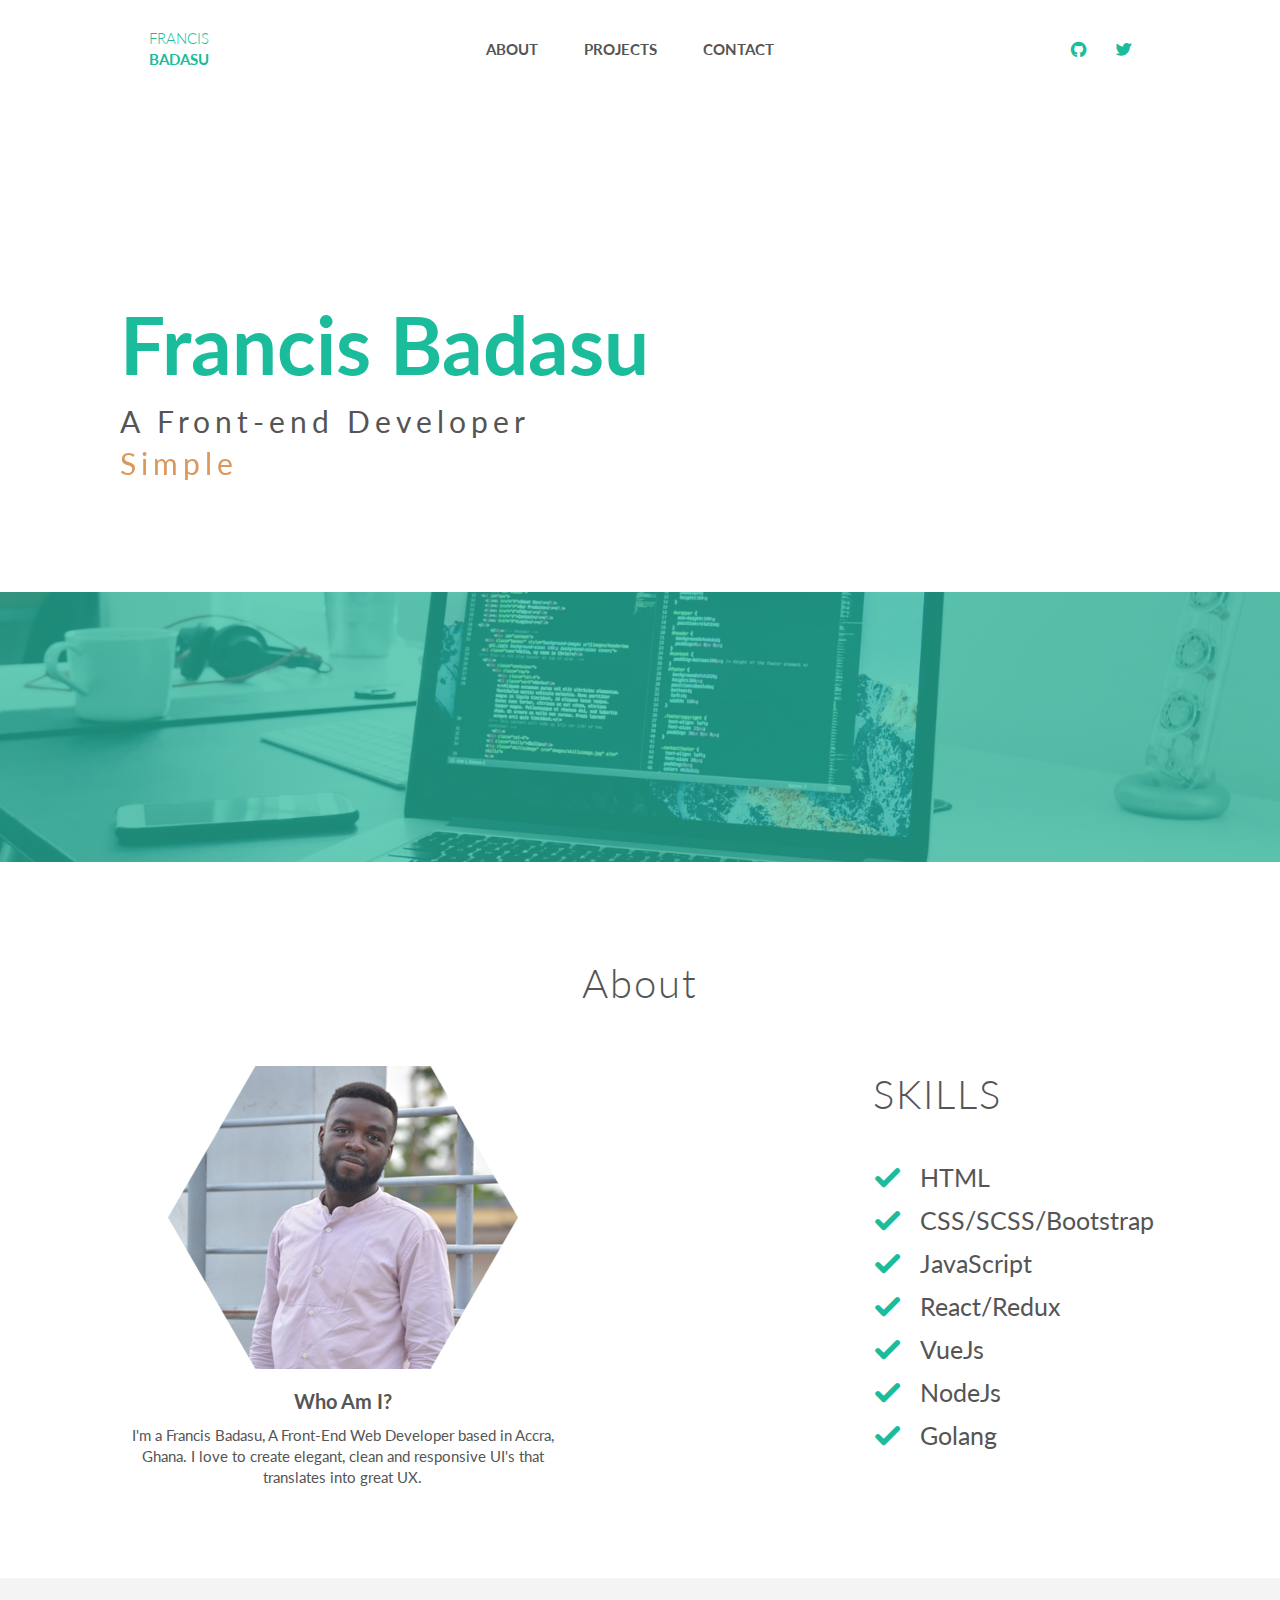
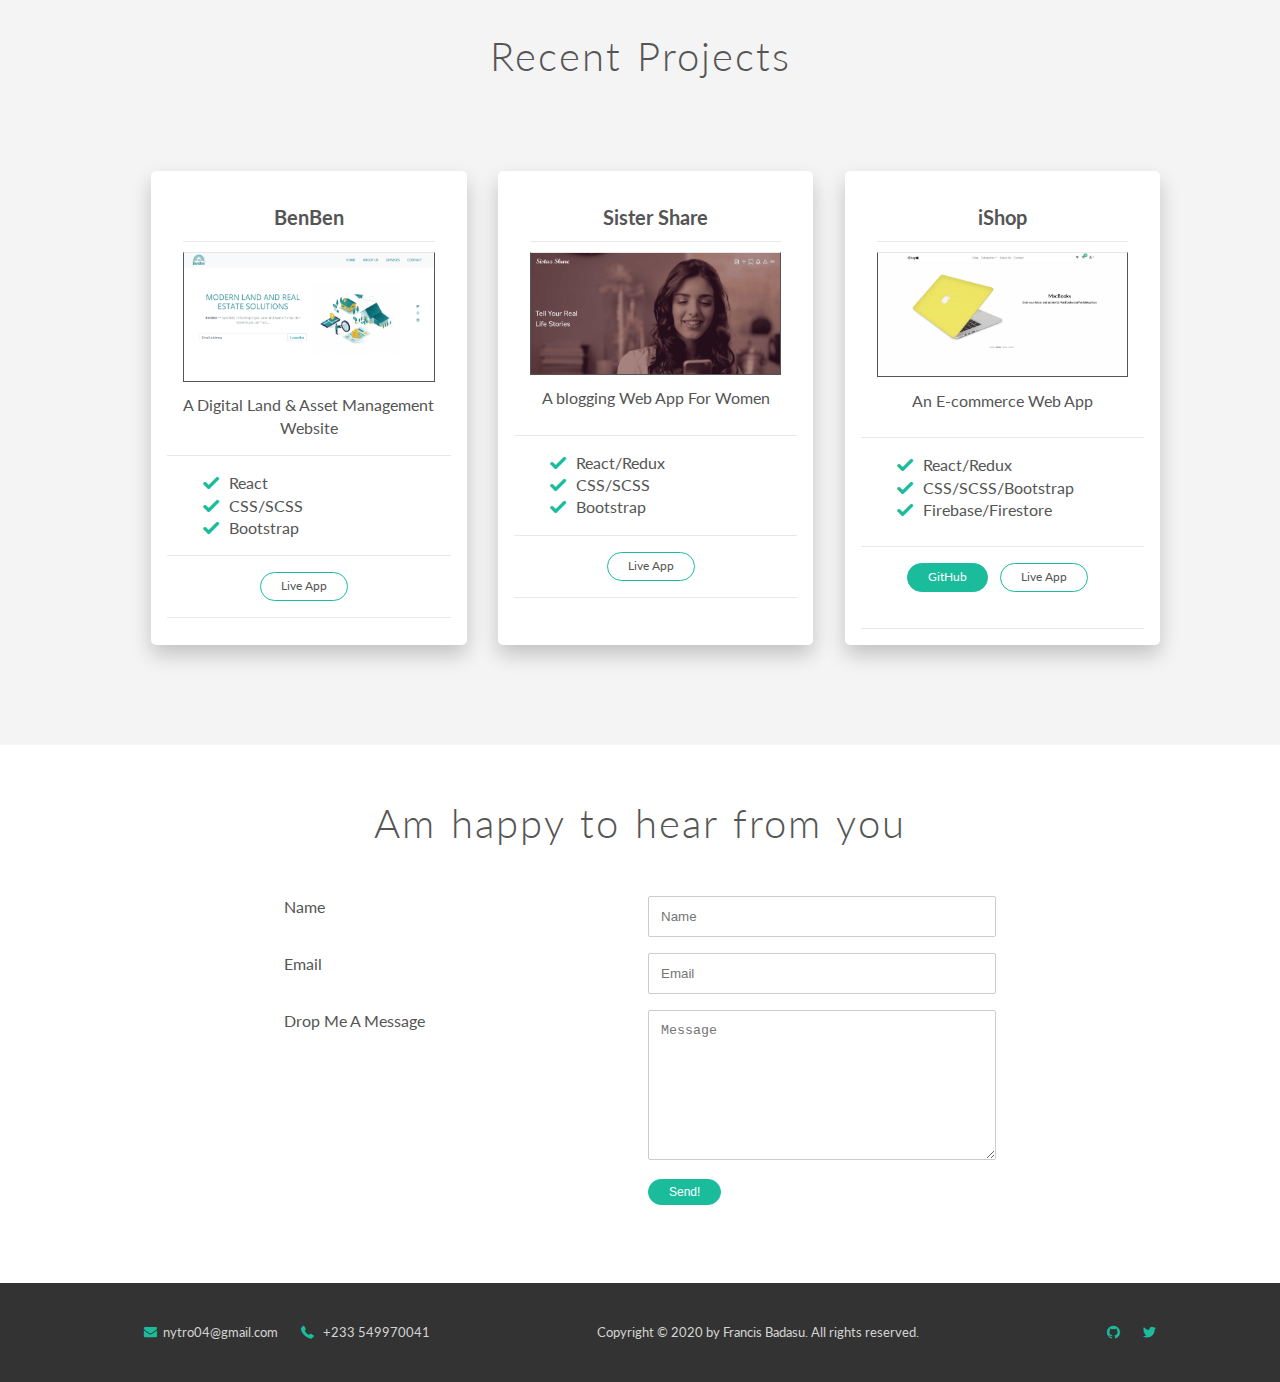
<file: index.html>
<!DOCTYPE html>
<html lang="en">
  <head>
    <meta charset="UTF-8" />
    <meta name="viewport" content="width=device-width, initial-scale=1.0" />
    <meta http-equiv="X-UA-Compatible" content="ie=edge" />
    <link rel="stylesheet" href="/vendors/font/flaticon.css" />
    <!-- <link rel="stylesheet" href="/resources/css/queries.css" />
      <link rel="stylesheet" href="/vendors/css/normalize.css" />
      <link rel="stylesheet" href="/vendors/css/038 Grid.css" />
    -->

    <link
      href="https://fonts.googleapis.com/css?family=Lato:100,300,300i,400,700"
      rel="stylesheet"
    />
    <link rel="stylesheet" href="/resources/css/style.css" />
    <!-- <link
      rel="stylesheet"
      media="screen and (min-width: 1024px)"
      href="/resources/css/widescreen.css"
    /> -->
    <link
      rel="stylesheet"
      media="screen and (max-width: 768px)"
      href="/resources/css/mobile.css"
    />
    <title>Francis Badasu | Front-End Developer</title>
  </head>
  <body>
    <header>
      <nav class="navbar" id="navbar">
        <!-- <span class="navbar-toggle" id="js-navbar-toggle">
          <i class="flaticon-menu-three-horizontal-lines-symbol"></i>
        </span> -->
        <a href="#" class="navbar__name">
          <div class="a__color">FRANCIS</div>
          <div class="a__color">BADASU</div>
        </a>
        <ul class="main-nav" id="js-menu">
          <li class="nav-links">
            <a href="#about" onclick="smoothScroll(event)">About</a>
          </li>
          <li class="nav-links">
            <a href="#project" onclick="smoothScroll(event)">Projects</a>
          </li>
          <li class="nav-links">
            <a href="#contact" onclick="smoothScroll(event)">Contact</a>
          </li>
        </ul>
        <div>
          <a
            href="https://github.com/nytro04"
            target="_blank"
            rel="noopener noreferrer"
            ><i class="flaticon-github-logo icon__github a__color"></i
          ></a>
          <a
            href="https://twitter.com/nytro04"
            target="_blank"
            rel="noopener noreferrer"
            ><i
              class="flaticon-twitter-logo-silhouette icon__twitter a__color"
            ></i
          ></a>
        </div>
      </nav>

      <div class="container">
        <h1>Francis Badasu</h1>
        <p>A Front-end Developer</p>
        <p class="bounce">
          <span class="word belize">Elegant</span>
          <span class="word pomegranate">Simple</span>
          <span class="word wisteria">Clean</span>
          <span class="word violent">Responsive</span>
          <!-- <span class="word violent">Accessibility</span> -->
          <!-- <span class="word violent">Optimization</span> -->
        </p>
      </div>

      <div class="header__background"></div>
    </header>

    <!-- About me  -->
    <section class="section-about" id="about">
      <div class="container">
        <h2 class="">About</h2>
        <div class="about-2">
          <div class="img-side">
            <img src="./img/web_me.png" alt="Francis Badasu" />
            <h3>Who Am I?</h3>
            <p>
              I'm a Francis Badasu, A Front-End Web Developer based in Accra,
              Ghana. I love to create elegant, clean and responsive UI's that
              translates into great UX.
            </p>
          </div>

          <div class="skills-section">
            <h2 class="">SKILLS</h2>
            <div class="skill__list">
              <ul>
                <li><i class="flaticon-checked-symbol icon-small"></i>HTML</li>
                <li>
                  <i class="flaticon-checked-symbol icon-small"></i
                  >CSS/SCSS/Bootstrap
                </li>
                <li>
                  <i class="flaticon-checked-symbol icon-small"></i>JavaScript
                </li>
                <li>
                  <i class="flaticon-checked-symbol icon-small"></i>React/Redux
                </li>
                <li><i class="flaticon-checked-symbol icon-small"></i>VueJs</li>
                <li>
                  <i class="flaticon-checked-symbol icon-small"></i>NodeJs
                </li>
                <li>
                  <i class="flaticon-checked-symbol icon-small"></i>Golang
                </li>
              </ul>
            </div>
          </div>
        </div>
      </div>
    </section>

    <section class="section-projects js-section-project" id="project">
      <h2>Recent Projects</h2>

      <div class="container">
        <div class="items">
          <div class="item">
            <div>
              <h3 class="hori-line">BenBen</h3>

              <img
                src="./img/Screenshot 2019-12-27 at 3.16.55 PM-min.png"
                alt="BenBen"
              />
              <p class="project-title">
                A Digital Land & Asset Management Website
              </p>
            </div>
            <div>
              <ul>
                <li><i class="flaticon-checked-symbol icon-small"></i>React</li>
                <li>
                  <i class="flaticon-checked-symbol icon-small"></i>CSS/SCSS
                </li>
                <li>
                  <i class="flaticon-checked-symbol icon-small"></i>Bootstrap
                </li>
              </ul>
            </div>
            <div>
              <!-- <a
                href="https://github.com/nytro04/karaAgro"
                class="btn btn-full"
                target="_blank"
                rel="noopener noreferrer"
                >GitHub</a
              > -->
              <a
                href="http://www.benben.com.gh/"
                class="btn btn-ghost"
                target="_blank"
                rel="noopener noreferrer"
                >Live App</a
              >
            </div>
          </div>

          <div class="item">
            <div>
              <h3 class="hori-line">Sister Share</h3>
              <img src="./img/sistershare.jpg" alt="sistershare" />
              <p>A blogging Web App For Women</p>
              <br />
            </div>
            <div>
              <ul>
                <li>
                  <i class="flaticon-checked-symbol icon-small"></i>React/Redux
                </li>
                <li>
                  <i class="flaticon-checked-symbol icon-small"></i>CSS/SCSS
                </li>
                <li>
                  <i class="flaticon-checked-symbol icon-small"></i>Bootstrap
                </li>
              </ul>
            </div>
            <div>
              <!-- <a
                href="https://github.com/kwamesarpong/sistazshare-web"
                class="btn btn-full"
                target="_blank"
                rel="noopener noreferrer"
                >GitHub</a
              > -->
              <a
                href="https://sistazshare-8fd5f.web.app"
                class="btn btn-ghost"
                target="_blank"
                rel="noopener noreferrer"
                >Live App</a
              >
            </div>
          </div>

          <div class="item">
            <div>
              <h3 class="hori-line">iShop</h3>
              <img src="./img/ishop.jpg" alt="ishop" />
              <p class="project-price-meal">An E-commerce Web App</p>
              <br />
            </div>
            <div>
              <ul>
                <li>
                  <i class="flaticon-checked-symbol icon-small"></i>React/Redux
                </li>
                <li>
                  <i class="flaticon-checked-symbol icon-small"></i
                  >CSS/SCSS/Bootstrap
                </li>
                <li>
                  <i class="flaticon-checked-symbol icon-small"></i
                  >Firebase/Firestore
                </li>
                <br />
              </ul>
            </div>
            <div>
              <a
                href="https://github.com/nytro04/ishop"
                class="btn btn-full"
                target="_blank"
                rel="noopener noreferrer"
                >GitHub</a
              >
              <a
                href="https://ishopdb-4edfa.firebaseapp.com/"
                class="btn btn-ghost"
                target="_blank"
                rel="noopener noreferrer"
                >Live App</a
              >
            </div>
          </div>
        </div>
      </div>
    </section>

    <!-- contact section -->
    <section class="section-contact" id="contact">
      <div class="container">
        <h2 class="">Am happy to hear from you</h2>
      </div>
      <div class="container">
        <form action="#" method="POST" class="contact-form" data-netlify="true">
          <div class="container-flex">
            <div>
              <label for="name">Name</label>
            </div>
            <div>
              <input
                type="text"
                name="name"
                id="name"
                placeholder="Name"
                required
              />
            </div>
          </div>
          <div class="container-flex">
            <div>
              <label for="email">Email</label>
            </div>
            <div>
              <input
                type="email"
                name="email"
                id="email"
                placeholder="Email"
                required
              />
            </div>
          </div>
          <div class="container-flex">
            <div>
              <label>Drop Me A Message</label>
            </div>
            <div>
              <textarea
                name="message"
                placeholder="Message"
                cols="30"
                rows="10"
              ></textarea>
            </div>
          </div>
          <div class="container-flex">
            <div>
              <!-- <label>&nbsp;</label> -->
            </div>
            <div>
              <input class="btn btn-full" type="submit" value="Send!" />
            </div>
          </div>
        </form>
      </div>
    </section>

    <!-- footer  -->

    <footer>
      <div class="footer__flex">
        <div>
          <a href="mailto:nytro04@gmail.com"
            ><i class="flaticon-envelope-1 a__color"></i>&nbsp;
            nytro04@gmail.com</a
          >
          <a href="#!"
            ><i class="flaticon-phone-receiver a__color"></i> &nbsp; +233
            549970041</a
          >
        </div>

        <div>Copyright &copy; 2020 by Francis Badasu. All rights reserved.</div>
        <span>
          <a
            href="https://github.com/nytro04"
            target="_blank"
            rel="noopener noreferrer"
            ><i class="flaticon-github-logo a__color icon__github"></i
          ></a>
          <a
            href="https://twitter.com/nytro04"
            target="_blank"
            rel="noopener noreferrer"
            ><i
              class="flaticon-twitter-logo-silhouette a__color icon__twitter"
            ></i
          ></a>
        </span>
      </div>
    </footer>

    <script src="https://ajax.googleapis.com/ajax/libs/jquery/3.3.1/jquery.min.js"></script>
    <!-- <script src="vendors/js/jquery.waypoints.min.js"></script> -->
    <script src="resources/js/script.js"></script>
  </body>
</html>
</file>
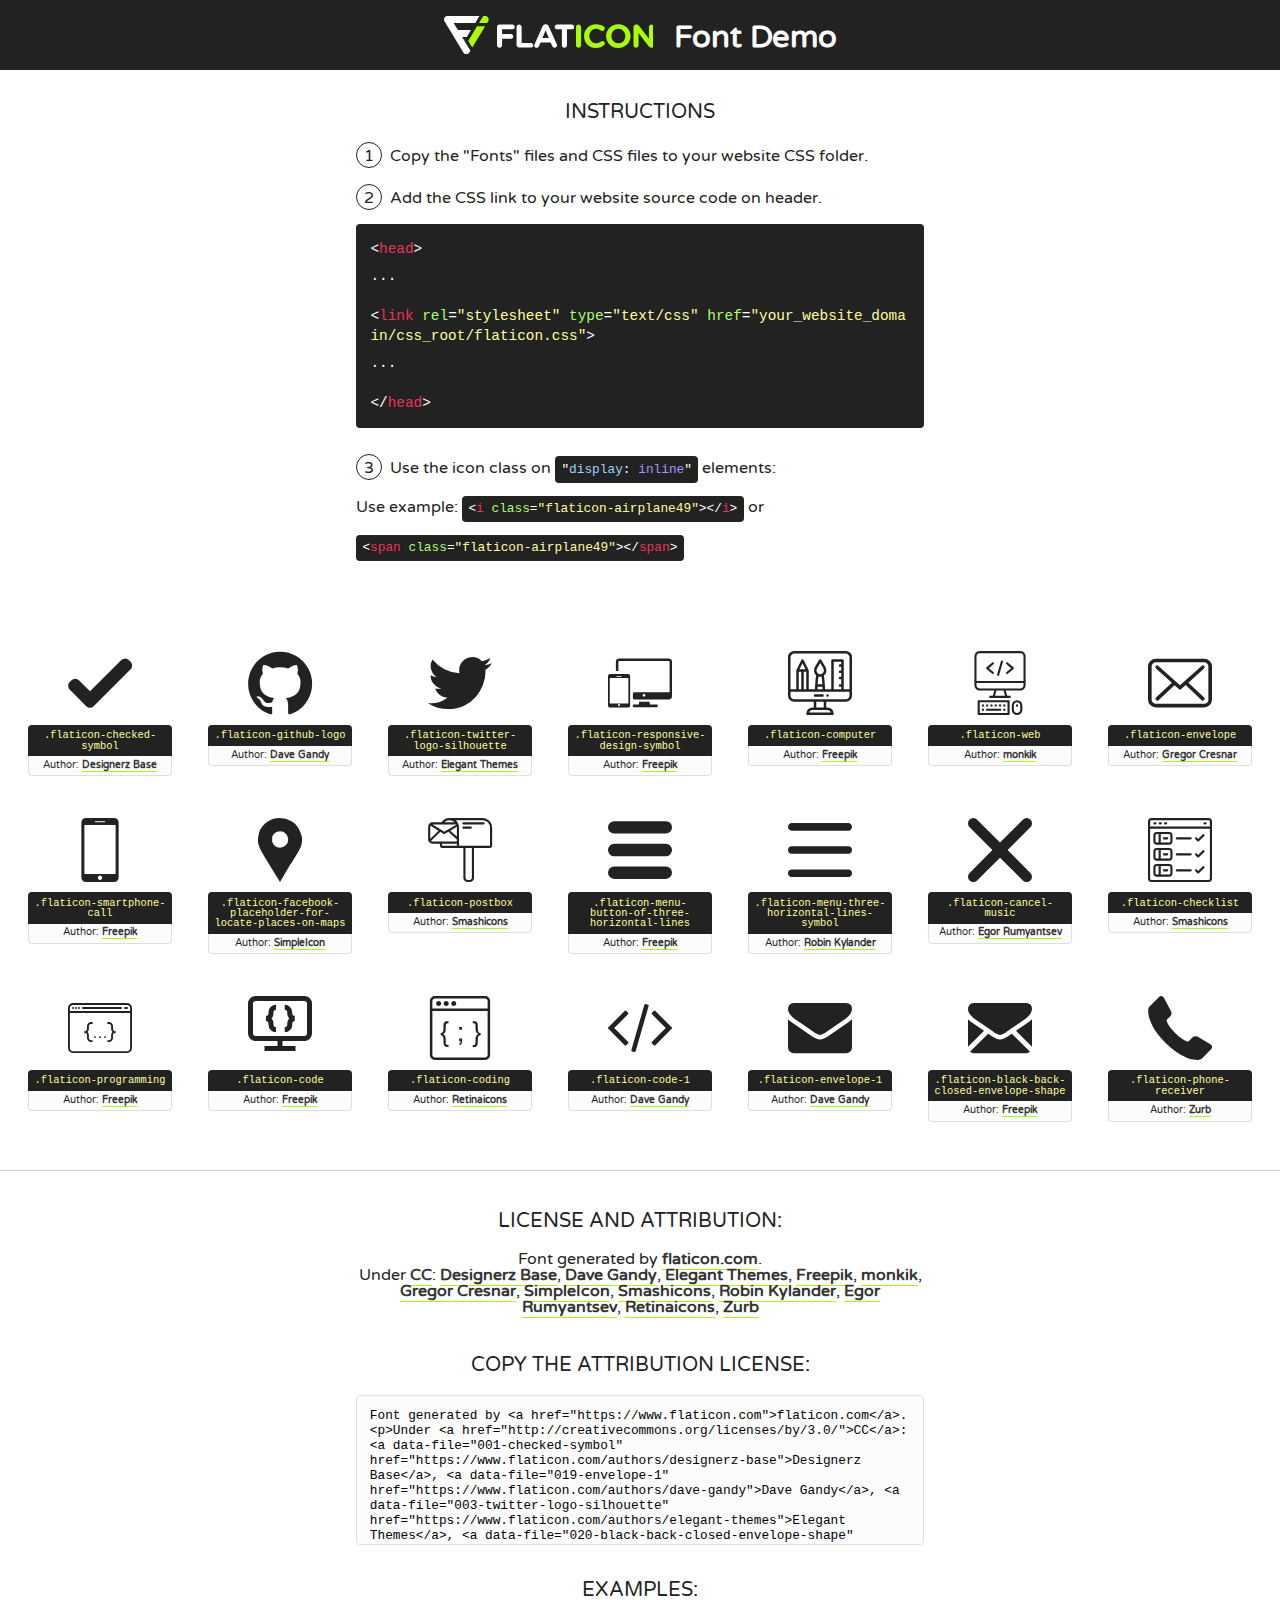
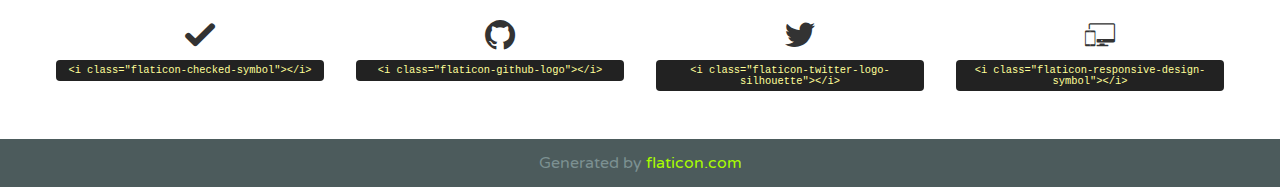
<file: vendors/font/flaticon.html>
<!DOCTYPE html>
<!--
  Flaticon icon font: Flaticon
  Creation date: 03/04/2019 13:27
-->
<html>
<!DOCTYPE html>
<html>

<head>
    <title>Flaticon WebFont</title>
    <link href="http://fonts.googleapis.com/css?family=Varela+Round" rel="stylesheet" type="text/css" />
    <link rel="stylesheet" type="text/css" href="flaticon.css">
    <meta charset="UTF-8">
    <style>
    html, body, div, span, applet, object, iframe,
    h1, h2, h3, h4, h5, h6, p, blockquote, pre,
    a, abbr, acronym, address, big, cite, code,
    del, dfn, em, img, ins, kbd, q, s, samp,
    small, strike, strong, sub, sup, tt, var,
    b, u, i, center,
    dl, dt, dd, ol, ul, li,
    fieldset, form, label, legend,
    table, caption, tbody, tfoot, thead, tr, th, td,
    article, aside, canvas, details, embed, 
    figure, figcaption, footer, header, hgroup, 
    menu, nav, output, ruby, section, summary,
    time, mark, audio, video {
        margin: 0;
        padding: 0;
        border: 0;
        font-size: 100%;
        font: inherit;
        vertical-align: baseline;
    }
    /* HTML5 display-role reset for older browsers */
    article, aside, details, figcaption, figure, 
    footer, header, hgroup, menu, nav, section {
        display: block;
    }
    body {
        line-height: 1;
    }
    ol, ul {
        list-style: none;
    }
    blockquote, q {
        quotes: none;
    }
    blockquote:before, blockquote:after,
    q:before, q:after {
        content: '';
        content: none;
    }
    table {
        border-collapse: collapse;
        border-spacing: 0;
    }
    body {
        font-family: 'Varela Round', Helvetica, Arial, sans-serif;
        font-size: 16px;
        color: #222;
    }
    a {
        color: #333;
        border-bottom: 1px solid #a9fd00;
        font-weight: bold;
        text-decoration: none;
    }
    * {
        -moz-box-sizing: border-box;
        -webkit-box-sizing: border-box;
        box-sizing: border-box;
        margin: 0;
        padding: 0;
    }
    [class^="flaticon-"]:before, [class*=" flaticon-"]:before, [class^="flaticon-"]:after, [class*=" flaticon-"]:after {
        font-family: Flaticon;
        font-size: 30px;
        font-style: normal;
        margin-left: 20px;
        color: #333;
    }
    .wrapper {
        max-width: 600px;
        margin: auto;
        padding: 0 1em;
    }
    .title {
        font-size: 1.25em;
        text-align: center;
        margin-bottom: 1em;
        text-transform: uppercase;
    }
    header {
        text-align: center;
        background-color: #222;
        color: #fff;
        padding: 1em;
    }
    header .logo {
        width: 210px;
        height: 38px;
        display: inline-block;
        vertical-align: middle;
        margin-right: 1em;
        border: none;
    }
    header strong {
        font-size: 1.95em;
        font-weight: bold;
        vertical-align: middle;
        margin-top: 5px;
        display: inline-block;
    }
    .demo {
        margin: 2em auto;
        line-height: 1.25em;
    }
    .demo ul li {
        margin-bottom: 1em;
    }
    .demo ul li .num {
        color: #222;
        border-radius: 20px;
        display: inline-block;
        width: 26px;
        padding: 3px;
        height: 26px;
        text-align: center;
        margin-right: 0.5em;
        border: 1px solid #222;
    }
    .demo ul li code {
        background-color: #222;
        border-radius: 4px;
        padding: 0.25em 0.5em;
        display: inline-block;
        color: #fff;
        font-family: Consolas,Monaco,Lucida Console,Liberation Mono,DejaVu Sans Mono,Bitstream Vera Sans Mono,Courier New, monospace;
        font-weight: lighter;
        margin-top: 1em;
        font-size: 0.8em;
        word-break: break-all;
    }
    .demo ul li code.big {
        padding: 1em;
        font-size: 0.9em;
    }
    .demo ul li code .red {
        color: #EF3159;
    }
    .demo ul li code .green {
        color: #ACFF65;
    }
    .demo ul li code .yellow {
        color: #FFFF99;
    }
    .demo ul li code .blue {
        color: #99D3FF;
    }
    .demo ul li code .purple {
        color: #A295FF;
    }
    .demo ul li code .dots {
        margin-top: 0.5em;
        display: block;
    }
    #glyphs {
        border-bottom: 1px solid #ccc;
        padding: 2em 0;
        text-align: center;
    }
    .glyph {
        display: inline-block;
        width: 9em;
        margin: 1em;
        text-align: center;
        vertical-align: top;
        background: #FFF;
    }
    .glyph .glyph-icon {
        padding: 10px;
        display: block;
        font-family:"Flaticon";
        font-size: 64px;
        line-height: 1;
    }
    .glyph .glyph-icon:before {
        font-size: 64px;
        color: #222;
        margin-left: 0;
    }
    .class-name {
        font-size: 0.65em;
        background-color: #222;
        color: #fff;
        border-radius: 4px 4px 0 0;
        padding: 0.5em;
        color: #FFFF99;
        font-family: Consolas,Monaco,Lucida Console,Liberation Mono,DejaVu Sans Mono,Bitstream Vera Sans Mono,Courier New, monospace;
    }
    .author-name {
        font-size: 0.6em;
        background-color: #fcfcfd;
        border: 1px solid #DEDEE4;
        border-top: 0;
        border-radius: 0 0 4px 4px;
        padding: 0.5em;
    }
    .class-name:last-child {
        font-size: 10px;
        color:#888;
    }
    .class-name:last-child a {
        font-size: 10px;
        color:#555;
    }
    .class-name:last-child a:hover {
        color:#a9fd00;
    }
    .glyph > input {
        display: block;
        width: 100px;
        margin: 5px auto;
        text-align: center;
        font-size: 12px;
        cursor: text;
    }
    .glyph > input.icon-input {
        font-family:"Flaticon";
        font-size: 16px;
        margin-bottom: 10px;
    }
    .attribution .title {
        margin-top: 2em;
    }
    .attribution textarea {
        background-color: #fcfcfd;
        padding: 1em;
        border: none;
        box-shadow: none;
        border: 1px solid #DEDEE4;
        border-radius: 4px;
        resize: none;
        width: 100%;
        height: 150px;
        font-size: 0.8em;
        font-family: Consolas,Monaco,Lucida Console,Liberation Mono,DejaVu Sans Mono,Bitstream Vera Sans Mono,Courier New, monospace;
        -webkit-appearance: none;
    }
    .iconsuse {
        margin: 2em auto;
        text-align: center;
        max-width: 1200px;
    }
    .iconsuse:after {
        content: '';
        display: table;
        clear: both;
    }
    .iconsuse .image {
        float: left;
        width: 25%;
        padding: 0 1em;
    }
    .iconsuse .image p {
        margin-bottom: 1em;
    }
    .iconsuse .image span {
        display: block;
        font-size: 0.65em;
        background-color: #222;
        color: #fff;
        border-radius: 4px;
        padding: 0.5em;
        color: #FFFF99;
        margin-top: 1em;
        font-family: Consolas,Monaco,Lucida Console,Liberation Mono,DejaVu Sans Mono,Bitstream Vera Sans Mono,Courier New, monospace;
    }
    #footer {
        text-align: center;
        background-color: #4C5B5C;
        color: #7c9192;
        padding: 1em;
    }
    #footer a {
        border: none;
        color: #a9fd00;
        font-weight: normal;
    }
    @media (max-width: 960px) {
        .iconsuse .image {
            width: 50%;
        }
    }
    @media (max-width: 560px) {
        .iconsuse .image {
            width: 100%;
        }
    }
    </style>
</head>

<body class="characters-off">

    <header>
        <a href="https://www.flaticon.com" target="_blank" class="logo">
            <svg version="1.1" xmlns="http://www.w3.org/2000/svg" xmlns:xlink="http://www.w3.org/1999/xlink" xmlns:a="http://ns.adobe.com/AdobeSVGViewerExtensions/3.0/" viewBox="0 0 560.875 102.036" enable-background="new 0 0 560.875 102.036" xml:space="preserve">
                <defs>
                </defs>
                <g>
                    <g class="letters">
                        <path fill="#ffffff" d="M141.596,29.675c0-3.777,2.985-6.767,6.764-6.767h34.438c3.426,0,6.15,2.728,6.15,6.15
                        c0,3.43-2.724,6.149-6.15,6.149h-27.674v13.091h23.719c3.429,0,6.151,2.724,6.151,6.15c0,3.43-2.723,6.149-6.151,6.149h-23.719
                        v17.574c0,3.773-2.986,6.761-6.764,6.761c-3.779,0-6.764-2.989-6.764-6.761V29.675z"></path>
                        <path fill="#ffffff" d="M193.844,29.149c0-3.781,2.985-6.767,6.764-6.767c3.776,0,6.763,2.985,6.763,6.767v42.957h25.039
                        c3.426,0,6.149,2.726,6.149,6.153c0,3.425-2.723,6.15-6.149,6.15h-31.802c-3.779,0-6.764-2.986-6.764-6.768V29.149z"></path>
                        <path fill="#ffffff" d="M241.891,75.71l21.438-48.407c1.492-3.341,4.215-5.357,7.906-5.357h0.792
                        c3.686,0,6.323,2.017,7.815,5.357l21.439,48.407c0.436,0.967,0.701,1.845,0.701,2.723c0,3.602-2.809,6.501-6.414,6.501
                        c-3.161,0-5.269-1.845-6.499-4.655l-4.132-9.661h-27.059l-4.301,10.102c-1.144,2.631-3.426,4.214-6.237,4.214
                        c-3.517,0-6.24-2.81-6.24-6.325C241.1,77.64,241.451,76.677,241.891,75.71z M279.932,58.666l-8.521-20.297l-8.526,20.297H279.932
                        z"></path>
                        <path fill="#ffffff" d="M314.864,35.387H301.86c-3.429,0-6.239-2.813-6.239-6.238c0-3.429,2.811-6.24,6.239-6.24h39.533
                        c3.426,0,6.237,2.811,6.237,6.24c0,3.425-2.811,6.238-6.237,6.238h-13.001v42.785c0,3.773-2.99,6.761-6.764,6.761
                        c-3.779,0-6.764-2.989-6.764-6.761V35.387z"></path>
                        <path fill="#A9FD00" d="M352.615,29.149c0-3.781,2.985-6.767,6.767-6.767c3.774,0,6.761,2.985,6.761,6.767v49.024
                        c0,3.773-2.987,6.761-6.761,6.761c-3.781,0-6.767-2.989-6.767-6.761V29.149z"></path>
                        <path fill="#A9FD00" d="M374.132,53.836v-0.179c0-17.481,13.178-31.801,32.065-31.801c9.22,0,15.459,2.458,20.557,6.238
                        c1.402,1.054,2.637,2.985,2.637,5.357c0,3.692-2.985,6.59-6.681,6.59c-1.845,0-3.071-0.702-4.044-1.319
                        c-3.776-2.813-7.729-4.393-12.562-4.393c-10.364,0-17.831,8.611-17.831,19.154v0.173c0,10.542,7.291,19.329,17.831,19.329
                        c5.715,0,9.492-1.756,13.359-4.834c1.049-0.874,2.458-1.491,4.039-1.491c3.429,0,6.325,2.813,6.325,6.236
                        c0,2.106-1.056,3.78-2.282,4.834c-5.539,4.834-12.036,7.733-21.878,7.733C387.572,85.464,374.132,71.493,374.132,53.836z"></path>
                        <path fill="#A9FD00" d="M433.009,53.836v-0.179c0-17.481,13.79-31.801,32.766-31.801c18.981,0,32.592,14.143,32.592,31.628v0.173
                        c0,17.483-13.785,31.807-32.769,31.807C446.625,85.464,433.009,71.32,433.009,53.836z M484.224,53.836v-0.179
                        c0-10.539-7.725-19.326-18.626-19.326c-10.893,0-18.449,8.611-18.449,19.154v0.173c0,10.542,7.73,19.329,18.626,19.329
                        C476.676,72.986,484.224,64.378,484.224,53.836z"></path>
                        <path fill="#A9FD00" d="M506.233,29.321c0-3.774,2.99-6.763,6.767-6.763h1.401c3.252,0,5.183,1.583,7.029,3.953l26.093,34.265
                        V29.059c0-3.692,2.99-6.677,6.681-6.677c3.683,0,6.671,2.985,6.671,6.677v48.934c0,3.78-2.987,6.765-6.764,6.765h-0.436
                        c-3.257,0-5.188-1.581-7.034-3.953l-27.056-35.492v32.944c0,3.687-2.985,6.676-6.678,6.676c-3.683,0-6.673-2.989-6.673-6.676
                        V29.321z"></path>
                    </g>
                    <g class="insignia">
                        <path fill="#ffffff" d="M48.372,56.137h12.517l11.156-18.537H37.186L25.688,18.539h57.825L94.668,0H9.271
                        C5.925,0,2.842,1.801,1.198,4.716c-1.644,2.907-1.593,6.482,0.134,9.343l50.38,83.501c1.678,2.781,4.689,4.476,7.938,4.476
                        c3.246,0,6.257-1.695,7.935-4.476l2.898-4.804L48.372,56.137z"></path>
                        <g class="i">
                            <path fill="#A9FD00" d="M93.575,18.539h0.031v0.004l21.652,0.004l2.705-4.488c1.727-2.861,1.778-6.436,0.133-9.343
                            C116.454,1.801,113.371,0,110.026,0h-5.294L93.575,18.539z"></path>
                            <polygon fill="#A9FD00" points="88.291,27.356 64.725,66.486 75.519,84.404 109.942,27.356"></polygon>
                        </g>
                    </g>
                </g>
            </svg>
        </a>
        <strong>Font Demo</strong>
    </header>


    <section class="demo wrapper">

        <p class="title">Instructions</p>

        <ul>
            <li>
                <span class="num">1</span>Copy the "Fonts" files and CSS files to your website CSS folder.
            </li>
            <li>
                <span class="num">2</span>Add the CSS link to your website source code on header.
                <code class="big">
                    &lt;<span class="red">head</span>&gt;
                    <br/><span class="dots">...</span>
                    <br/>&lt;<span class="red">link</span> <span class="green">rel</span>=<span class="yellow">"stylesheet"</span> <span class="green">type</span>=<span class="yellow">"text/css"</span> <span class="green">href</span>=<span class="yellow">"your_website_domain/css_root/flaticon.css"</span>&gt;
                    <br/><span class="dots">...</span>
                    <br/>&lt;/<span class="red">head</span>&gt;
                </code>
            </li>

            <li>
                <p>
                    <span class="num">3</span>Use the icon class on <code>"<span class="blue">display</span>:<span class="purple"> inline</span>"</code> elements:
                    <br />
                    Use example: <code>&lt;<span class="red">i</span> <span class="green">class</span>=<span class="yellow">&quot;flaticon-airplane49&quot;</span>&gt;&lt;/<span class="red">i</span>&gt;</code> or <code>&lt;<span class="red">span</span> <span class="green">class</span>=<span class="yellow">&quot;flaticon-airplane49&quot;</span>&gt;&lt;/<span class="red">span</span>&gt;</code>
            </li>
        </ul>

    </section>




   <section id="glyphs">          
    
      
        <div class="glyph"><div class="glyph-icon flaticon-checked-symbol"></div>
            <div class="class-name">.flaticon-checked-symbol</div>
            <div class="author-name">Author: <a data-file="001-checked-symbol" href="https://www.flaticon.com/authors/designerz-base">Designerz Base</a> </div> 
        </div>        
        
        <div class="glyph"><div class="glyph-icon flaticon-github-logo"></div>
            <div class="class-name">.flaticon-github-logo</div>
            <div class="author-name">Author: <a data-file="002-github-logo" href="https://www.flaticon.com/authors/dave-gandy">Dave Gandy</a> </div> 
        </div>        
        
        <div class="glyph"><div class="glyph-icon flaticon-twitter-logo-silhouette"></div>
            <div class="class-name">.flaticon-twitter-logo-silhouette</div>
            <div class="author-name">Author: <a data-file="003-twitter-logo-silhouette" href="https://www.flaticon.com/authors/elegant-themes">Elegant Themes</a> </div> 
        </div>        
        
        <div class="glyph"><div class="glyph-icon flaticon-responsive-design-symbol"></div>
            <div class="class-name">.flaticon-responsive-design-symbol</div>
            <div class="author-name">Author: <a data-file="004-responsive-design-symbol" href="http://www.freepik.com">Freepik</a> </div> 
        </div>        
        
        <div class="glyph"><div class="glyph-icon flaticon-computer"></div>
            <div class="class-name">.flaticon-computer</div>
            <div class="author-name">Author: <a data-file="005-computer" href="http://www.freepik.com">Freepik</a> </div> 
        </div>        
        
        <div class="glyph"><div class="glyph-icon flaticon-web"></div>
            <div class="class-name">.flaticon-web</div>
            <div class="author-name">Author: <a data-file="006-web" href="https://www.flaticon.com/authors/monkik">monkik</a> </div> 
        </div>        
        
        <div class="glyph"><div class="glyph-icon flaticon-envelope"></div>
            <div class="class-name">.flaticon-envelope</div>
            <div class="author-name">Author: <a data-file="007-envelope" href="https://www.flaticon.com/authors/gregor-cresnar">Gregor Cresnar</a> </div> 
        </div>        
        
        <div class="glyph"><div class="glyph-icon flaticon-smartphone-call"></div>
            <div class="class-name">.flaticon-smartphone-call</div>
            <div class="author-name">Author: <a data-file="008-smartphone-call" href="http://www.freepik.com">Freepik</a> </div> 
        </div>        
        
        <div class="glyph"><div class="glyph-icon flaticon-facebook-placeholder-for-locate-places-on-maps"></div>
            <div class="class-name">.flaticon-facebook-placeholder-for-locate-places-on-maps</div>
            <div class="author-name">Author: <a data-file="009-facebook-placeholder-for-locate-places-on-maps" href="https://www.flaticon.com/authors/simpleicon">SimpleIcon</a> </div> 
        </div>        
        
        <div class="glyph"><div class="glyph-icon flaticon-postbox"></div>
            <div class="class-name">.flaticon-postbox</div>
            <div class="author-name">Author: <a data-file="010-postbox" href="https://www.flaticon.com/authors/smashicons">Smashicons</a> </div> 
        </div>        
        
        <div class="glyph"><div class="glyph-icon flaticon-menu-button-of-three-horizontal-lines"></div>
            <div class="class-name">.flaticon-menu-button-of-three-horizontal-lines</div>
            <div class="author-name">Author: <a data-file="011-menu-button-of-three-horizontal-lines" href="http://www.freepik.com">Freepik</a> </div> 
        </div>        
        
        <div class="glyph"><div class="glyph-icon flaticon-menu-three-horizontal-lines-symbol"></div>
            <div class="class-name">.flaticon-menu-three-horizontal-lines-symbol</div>
            <div class="author-name">Author: <a data-file="012-menu-three-horizontal-lines-symbol" href="https://www.flaticon.com/authors/robin-kylander">Robin Kylander</a> </div> 
        </div>        
        
        <div class="glyph"><div class="glyph-icon flaticon-cancel-music"></div>
            <div class="class-name">.flaticon-cancel-music</div>
            <div class="author-name">Author: <a data-file="013-cancel-music" href="https://www.flaticon.com/authors/egor-rumyantsev">Egor Rumyantsev</a> </div> 
        </div>        
        
        <div class="glyph"><div class="glyph-icon flaticon-checklist"></div>
            <div class="class-name">.flaticon-checklist</div>
            <div class="author-name">Author: <a data-file="014-checklist" href="https://www.flaticon.com/authors/smashicons">Smashicons</a> </div> 
        </div>        
        
        <div class="glyph"><div class="glyph-icon flaticon-programming"></div>
            <div class="class-name">.flaticon-programming</div>
            <div class="author-name">Author: <a data-file="015-programming" href="http://www.freepik.com">Freepik</a> </div> 
        </div>        
        
        <div class="glyph"><div class="glyph-icon flaticon-code"></div>
            <div class="class-name">.flaticon-code</div>
            <div class="author-name">Author: <a data-file="016-code" href="http://www.freepik.com">Freepik</a> </div> 
        </div>        
        
        <div class="glyph"><div class="glyph-icon flaticon-coding"></div>
            <div class="class-name">.flaticon-coding</div>
            <div class="author-name">Author: <a data-file="017-coding" href="https://www.flaticon.com/authors/retinaicons">Retinaicons</a> </div> 
        </div>        
        
        <div class="glyph"><div class="glyph-icon flaticon-code-1"></div>
            <div class="class-name">.flaticon-code-1</div>
            <div class="author-name">Author: <a data-file="018-code-1" href="https://www.flaticon.com/authors/dave-gandy">Dave Gandy</a> </div> 
        </div>        
        
        <div class="glyph"><div class="glyph-icon flaticon-envelope-1"></div>
            <div class="class-name">.flaticon-envelope-1</div>
            <div class="author-name">Author: <a data-file="019-envelope-1" href="https://www.flaticon.com/authors/dave-gandy">Dave Gandy</a> </div> 
        </div>        
        
        <div class="glyph"><div class="glyph-icon flaticon-black-back-closed-envelope-shape"></div>
            <div class="class-name">.flaticon-black-back-closed-envelope-shape</div>
            <div class="author-name">Author: <a data-file="020-black-back-closed-envelope-shape" href="http://www.freepik.com">Freepik</a> </div> 
        </div>        
        
        <div class="glyph"><div class="glyph-icon flaticon-phone-receiver"></div>
            <div class="class-name">.flaticon-phone-receiver</div>
            <div class="author-name">Author: <a data-file="021-phone-receiver" href="https://www.flaticon.com/authors/zurb">Zurb</a> </div> 
        </div>        
        

    </section>



    <section class="attribution wrapper"   style="text-align:center;">

      <div class="title">License and attribution:</div><div class="attrDiv">Font generated by <a href="https://www.flaticon.com">flaticon.com</a>. <div><p>Under <a href="http://creativecommons.org/licenses/by/3.0/">CC</a>: <a data-file="001-checked-symbol" href="https://www.flaticon.com/authors/designerz-base">Designerz Base</a>, <a data-file="019-envelope-1" href="https://www.flaticon.com/authors/dave-gandy">Dave Gandy</a>, <a data-file="003-twitter-logo-silhouette" href="https://www.flaticon.com/authors/elegant-themes">Elegant Themes</a>, <a data-file="020-black-back-closed-envelope-shape" href="http://www.freepik.com">Freepik</a>, <a data-file="006-web" href="https://www.flaticon.com/authors/monkik">monkik</a>, <a data-file="007-envelope" href="https://www.flaticon.com/authors/gregor-cresnar">Gregor Cresnar</a>, <a data-file="009-facebook-placeholder-for-locate-places-on-maps" href="https://www.flaticon.com/authors/simpleicon">SimpleIcon</a>, <a data-file="014-checklist" href="https://www.flaticon.com/authors/smashicons">Smashicons</a>, <a data-file="012-menu-three-horizontal-lines-symbol" href="https://www.flaticon.com/authors/robin-kylander">Robin Kylander</a>, <a data-file="013-cancel-music" href="https://www.flaticon.com/authors/egor-rumyantsev">Egor Rumyantsev</a>, <a data-file="017-coding" href="https://www.flaticon.com/authors/retinaicons">Retinaicons</a>, <a data-file="021-phone-receiver" href="https://www.flaticon.com/authors/zurb">Zurb</a></p>  </div>
      </div>
      <div class="title">Copy the Attribution License:</div>

    <textarea onclick="this.focus();this.select();">Font generated by &lt;a href=&quot;https://www.flaticon.com&quot;&gt;flaticon.com&lt;/a&gt;. <p>Under <a href="http://creativecommons.org/licenses/by/3.0/">CC</a>: <a data-file="001-checked-symbol" href="https://www.flaticon.com/authors/designerz-base">Designerz Base</a>, <a data-file="019-envelope-1" href="https://www.flaticon.com/authors/dave-gandy">Dave Gandy</a>, <a data-file="003-twitter-logo-silhouette" href="https://www.flaticon.com/authors/elegant-themes">Elegant Themes</a>, <a data-file="020-black-back-closed-envelope-shape" href="http://www.freepik.com">Freepik</a>, <a data-file="006-web" href="https://www.flaticon.com/authors/monkik">monkik</a>, <a data-file="007-envelope" href="https://www.flaticon.com/authors/gregor-cresnar">Gregor Cresnar</a>, <a data-file="009-facebook-placeholder-for-locate-places-on-maps" href="https://www.flaticon.com/authors/simpleicon">SimpleIcon</a>, <a data-file="014-checklist" href="https://www.flaticon.com/authors/smashicons">Smashicons</a>, <a data-file="012-menu-three-horizontal-lines-symbol" href="https://www.flaticon.com/authors/robin-kylander">Robin Kylander</a>, <a data-file="013-cancel-music" href="https://www.flaticon.com/authors/egor-rumyantsev">Egor Rumyantsev</a>, <a data-file="017-coding" href="https://www.flaticon.com/authors/retinaicons">Retinaicons</a>, <a data-file="021-phone-receiver" href="https://www.flaticon.com/authors/zurb">Zurb</a></p>  
     </textarea>

    </section>

    <section class="iconsuse">

          <div class="title">Examples:</div>            
             
            <div class="image">
                <p>
                    <i class="glyph-icon flaticon-checked-symbol"></i> 
                    <span>&lt;i class=&quot;flaticon-checked-symbol&quot;&gt;&lt;/i&gt;</span>
                </p>
            </div>
            
            <div class="image">
                <p>
                    <i class="glyph-icon flaticon-github-logo"></i> 
                    <span>&lt;i class=&quot;flaticon-github-logo&quot;&gt;&lt;/i&gt;</span>
                </p>
            </div>
            
            <div class="image">
                <p>
                    <i class="glyph-icon flaticon-twitter-logo-silhouette"></i> 
                    <span>&lt;i class=&quot;flaticon-twitter-logo-silhouette&quot;&gt;&lt;/i&gt;</span>
                </p>
            </div>
            
            <div class="image">
                <p>
                    <i class="glyph-icon flaticon-responsive-design-symbol"></i> 
                    <span>&lt;i class=&quot;flaticon-responsive-design-symbol&quot;&gt;&lt;/i&gt;</span>
                </p>
            </div>
                       
        </div>
                            
    </section>

<div id="footer">
    <div>Generated by <a href="https://www.flaticon.com">flaticon.com</a>
    </div>
</div>



</body>
</html>
</file>
<file: vendors/font/flaticon.css>
/*
  	Flaticon icon font: Flaticon
  	Creation date: 03/04/2019 13:27
  	*/

@font-face {
  font-family: "Flaticon";
  src: url("./Flaticon.eot");
  src: url("./Flaticon.eot?#iefix") format("embedded-opentype"),
       url("./Flaticon.woff2") format("woff2"),
       url("./Flaticon.woff") format("woff"),
       url("./Flaticon.ttf") format("truetype"),
       url("./Flaticon.svg#Flaticon") format("svg");
  font-weight: normal;
  font-style: normal;
}

@media screen and (-webkit-min-device-pixel-ratio:0) {
  @font-face {
    font-family: "Flaticon";
    src: url("./Flaticon.svg#Flaticon") format("svg");
  }
}

[class^="flaticon-"]:before, [class*=" flaticon-"]:before,
[class^="flaticon-"]:after, [class*=" flaticon-"]:after {   
  font-family: Flaticon;
 /*       font-size: 20px;*/
font-style: normal;
margin-left: 20px;
}

.flaticon-checked-symbol:before { content: "\f100"; }
.flaticon-github-logo:before { content: "\f101"; }
.flaticon-twitter-logo-silhouette:before { content: "\f102"; }
.flaticon-responsive-design-symbol:before { content: "\f103"; }
.flaticon-computer:before { content: "\f104"; }
.flaticon-web:before { content: "\f105"; }
.flaticon-envelope:before { content: "\f106"; }
.flaticon-smartphone-call:before { content: "\f107"; }
.flaticon-facebook-placeholder-for-locate-places-on-maps:before { content: "\f108"; }
.flaticon-postbox:before { content: "\f109"; }
.flaticon-menu-button-of-three-horizontal-lines:before { content: "\f10a"; }
.flaticon-menu-three-horizontal-lines-symbol:before { content: "\f10b"; }
.flaticon-cancel-music:before { content: "\f10c"; }
.flaticon-checklist:before { content: "\f10d"; }
.flaticon-programming:before { content: "\f10e"; }
.flaticon-code:before { content: "\f10f"; }
.flaticon-coding:before { content: "\f110"; }
.flaticon-code-1:before { content: "\f111"; }
.flaticon-envelope-1:before { content: "\f112"; }
.flaticon-black-back-closed-envelope-shape:before { content: "\f113"; }
.flaticon-phone-receiver:before { content: "\f114"; }
</file>
<file: resources/css/mobile.css>
/* .items {
  display: block;
  padding: 1rem;
}

.about-2 {
  display: block;
}

.items {
  display: block;
  padding: 1rem;
}

.item {
  margin: 1.5rem;
} */

/* Smartphones  */
@media (max-width: 500px) {
  h1 {
    font-size: 4rem;
    margin-top: 10rem;
  }

  h2 {
    font-size: 2rem;
    margin-bottom: 0.35rem;
    margin-top: 3rem;
    padding-bottom: 1rem;
  }

  a {
    font-size: 1rem;
  }

  .navbar {
    padding: 1rem 0;
  }

  header p {
    font-size: 2rem;
    letter-spacing: 0.2rem;
  }

  /* p {
    font-size: 0.5rem;
  } */

  .header__background {
    height: 15vh;
    margin-top: 10rem;
  }

  .about-2 {
    display: flex;
    flex-wrap: wrap;
    justify-content: center;
    align-content: center;
    padding-bottom: 2rem;
    margin-top: 1rem;
  }

  .about-2 p {
    font-size: 1.2rem;
  }

  .img-side {
    flex: 1;
    align-self: center;
  }

  .img-side img {
    width: 25rem;
  }

  .skills-section {
    flex: 1;
    align-self: center;
    margin-left: 0;
  }

  .skill__list li {
    font-size: 1.5rem;
    margin-left: 6rem;
    padding-bottom: 0.5rem;
  }

  /* Projects */

  .section-projects {
    padding: 1rem;
  }

  #project .container {
    padding: 0 1rem;
    /* margin: 0 auto; */
  }

  .items {
    display: block;
    /* flex-wrap: wrap;
    justify-content: center;
    align-content: center; */
  }

  .item {
    margin: 1.5rem;
  }

  .item li {
    font-size: 1.2rem;
  }

  .btn:link {
    padding: 0.5rem 1.5rem;
  }

  .container-flex {
    display: block;
    margin: 0.4rem;
  }

  /* message */
  input[type="text"],
  input[type="email"],
  textarea {
    padding: 0.8rem;
    width: auto;
  }

  .container-flex label {
    font-size: 1.2rem;
  }

  .container-flex div:first-child {
    padding: 0 0.8rem;
  }

  textarea {
    height: 10rem;
  }

  footer {
    font-size: 1rem;
    padding: 1rem;
  }

  .navbar-toggle {
    position: absolute;
    top: 10px;
    right: 20px;
    cursor: pointer;
    color: rgba(255, 255, 255, 0.8);
    font-size: 24px;
  }

  .navbar span {
    display: block;
  }

  .navbar ul {
    display: none;
  }

  .main-nav li {
    text-align: center;
    margin: 15px 8rem 15px 0;
  }

  header {
    height: 52vh;
  }
}

@media (min-width: 501px) and (max-width: 768px) {
  header {
    height: 60vh;
  }
}
</file>
<file: resources/css/style.css>
/* -------------------------------- */
/* BASIC SETUP */
/* -------------------------------- */

/* Reset for browsers */
* {
  margin: 0;
  padding: 0;
  box-sizing: border-box;
}

html,
body {
  font-family: "Lato", "Arial", sans-serif;
  line-height: 1.4;
  color: #555;
  font-size: 62.5%;
  font-weight: 400;
}

a {
  text-decoration: none;
}

p {
  font-size: 1.6rem;
}

h1 {
  font-size: 8rem;
  margin-top: 19rem;
  color: #1abc9c;
}

h2 {
  font-size: 4rem;
  margin-bottom: 0.75rem;
  text-align: center;
  word-spacing: 0.2rem;
  font-weight: 300;
  padding-bottom: 3rem;
  letter-spacing: 0.2rem;
}

h3 {
  font-size: 2rem;
  margin-bottom: 1rem;
  font-weight: bold;
  text-align: center;
}

/* bottons and links */

.btn:link,
.btn:visited,
input[type="submit"] {
  display: inline-block;
  padding: 0.5rem 2rem;
  text-decoration: none;
  border-radius: 5rem;
  font-size: 1.2rem;
  -webkit-appearance: none;
  -moz-appearance: none;
  appearance: none;
}

.btn-full,
input[type="submit"] {
  background-color: #1abc9c;
  border: 1px solid #1abc9c;
  color: #fff;
  /* color: #555; */
  margin-right: 1rem;
  margin-bottom: 2rem;

  -webkit-appearance: none;
  -moz-appearance: none;
  appearance: none;
}

/* .btn-full:hover {
  border: 1px solid #1abc9c;
  background-color: transparent;
  color: #1abc9c;
} */

.btn-full:hover {
  transform: translateY(-0.2rem);
  box-shadow: 0 1rem 2rem rgba(0, 0, 0, 0.2);
}

.btn-ghost {
  border: 1px solid #1abc9c;
  /* color: #1abc9c; */
  color: #555;
  margin-right: 1rem;
}

.btn-ghost:hover {
  transform: translateY(-0.2rem);
  box-shadow: 0 1rem 2rem rgba(0, 0, 0, 0.2);
}

/* .btn-ghost:hover {
  border: 1px solid #1abc9c;
  background-color: #1abc9c;
  color: #fff;
} */

header p {
  font-size: 3rem;
  font-weight: 400;
  letter-spacing: 0.5rem;
}

.container {
  max-width: 114rem;
  margin: 0 auto;
  padding: 0 5rem;
  overflow: hidden;
}

/* navbar */
.navbar {
  display: flex;
  padding: 2rem;
  justify-content: space-around;
  font-size: 1.5rem;
  text-transform: uppercase;
  font-weight: bold;
  align-items: center;
}

.navbar div:first-child {
  font-weight: 300;
}

.navbar ul {
  display: flex;
  list-style: none;
}
.navbar ul li {
  margin: 0.8rem 2rem;
  color: #555;
}

.navbar a {
  margin: 0.8rem 0.3rem;
  color: #555;
}

.icon__github,
.icon__twitter {
  transition: color 0.2s;
}

.icon__github:hover {
  color: #24292e;
}
.icon__twitter:hover {
  color: #00aced;
}

.a__color {
  color: #1abc9c;
}

/* Bouncing letters animation */
.text {
  position: absolute;
  width: 450px;
  left: 50%;
  top: 50%;
  margin-top: -20px;
  margin-left: -225px;
}

.bounce span {
  display: inline-block;
  vertical-align: top;
  /* margin-left: 1rem;
    letter-spacing: 0.1rem; */
}

.word {
  position: absolute;
  width: 350px;
  opacity: 0;
}

.letter {
  display: inline-block;
  position: relative;
  float: left;
  transform: translateZ(25px);
  transform-origin: 50% 50% 25px;
}

.letter.out {
  transform: rotateX(90deg);
  transition: transform 0.32s cubic-bezier(0.55, 0.055, 0.675, 0.19);
}

.letter.behind {
  transform: rotateX(-90deg);
}

.letter.in {
  transform: rotateX(0deg);
  transition: transform0.38s cubic-bezier(0.175, 0.885, 0.32, 1.275);
}

.wisteria {
  color: #33cca7;
}

.belize {
  color: #00aced;
}

.pomegranate {
  color: #da985b;
}

.violent {
  color: #805db6;
}

header {
  height: 95vh;
}

/* header__background */

.header__background {
  height: 30vh;
  background-image: linear-gradient(
      rgba(41, 186, 155, 0.7),
      rgba(41, 186, 155, 0.7)
    ),
    url("../../img/pic1.webp");
  background-position: center;
  background-size: cover;
  position: relative;
  margin-top: 15rem;

  overflow: hidden;
}

/* section about */
.section-about {
  padding-top: 10rem;
  padding-bottom: 5rem;
}

.section-about h3 {
  padding-top: 1.5rem;
}

.about-2 {
  display: flex;
  padding-bottom: 4rem;
  margin-top: 2.5rem;
}

.about-2 img {
  transition: transform 0.2s;
}
.about-2 img:hover {
  transform: translateY(-1.5rem) scale(1.03);
}

.about-2 div {
  flex: 1;
  text-align: center;
}

.about-2 p {
  font-size: 1.5rem;
}

.skills-section {
  margin-left: 15rem;
}

.skill__list li {
  list-style: none;
  font-size: 2.5rem;
  text-align: left;
  margin-left: 14rem;
  padding-bottom: 0.8rem;
}

.skill__list li i {
  color: #1abc9c;
  margin-right: 2rem;
}

/* projects */

.section-projects {
  background-color: #f4f4f4;
  padding: 5rem 0;
}

.items {
  display: flex;
  margin: 5rem 0rem;
}

.item {
  background-color: #fff;
  border-radius: 5px;
  width: 90%;
  margin-left: 3%;
  padding: 1.6rem;
  flex: 1;
  text-align: center;
  /* box-shadow: 0px 1.5rem 4rem #9e9d9d; */
  box-shadow: 0 1rem 2rem rgba(0, 0, 0, 0.2);
  transition: transform 0.2s;
}

.item:hover {
  border-radius: 5px;
  transform: translateY(-1.5rem) scale(1.03);
}

.item li {
  list-style: none;
  text-align: left;
  font-size: 1.6rem;
}

.item li i {
  color: #1abc9c;
  margin-right: 1rem;
}

.item img {
  width: 100%;
  height: auto;
  margin-bottom: 1rem;
  border: 0.15rem solid;
  border-top: 1px solid rgb(232, 232, 232);
}

.item div {
  padding: 1.6rem;
  border-bottom: 1px solid #e8e8e8;
}

.hori-line {
  border-bottom: 1px solid #e8e8e8;
  padding-bottom: 1rem;
}

/* Contact section */

.section-contact {
  padding: 5rem 0;
}

.container-flex {
  display: flex;
  width: 70%;
  margin: 0 auto;
}

.container-flex div {
  flex: 1 2;
  padding: 0.8rem;
}

.container-flex label {
  font-size: 1.6rem;
}

input[type="text"],
input[type="email"],
textarea {
  width: 100%;
  padding: 1.2rem;
  border-radius: 0.2rem;
  border: 1px solid #ccc;
}

textarea {
  height: 15rem;
}

*:focus {
  outline: none;
}

/* Footer */

footer {
  background-color: #333;
  padding: 2rem;
  font-size: 1.3rem;
  color: #d3d3d3;
}

footer a {
  color: #d3d3d3;
}

.footer__flex {
  display: flex;
  padding: 2rem;
  justify-content: space-around;
}
</file>
